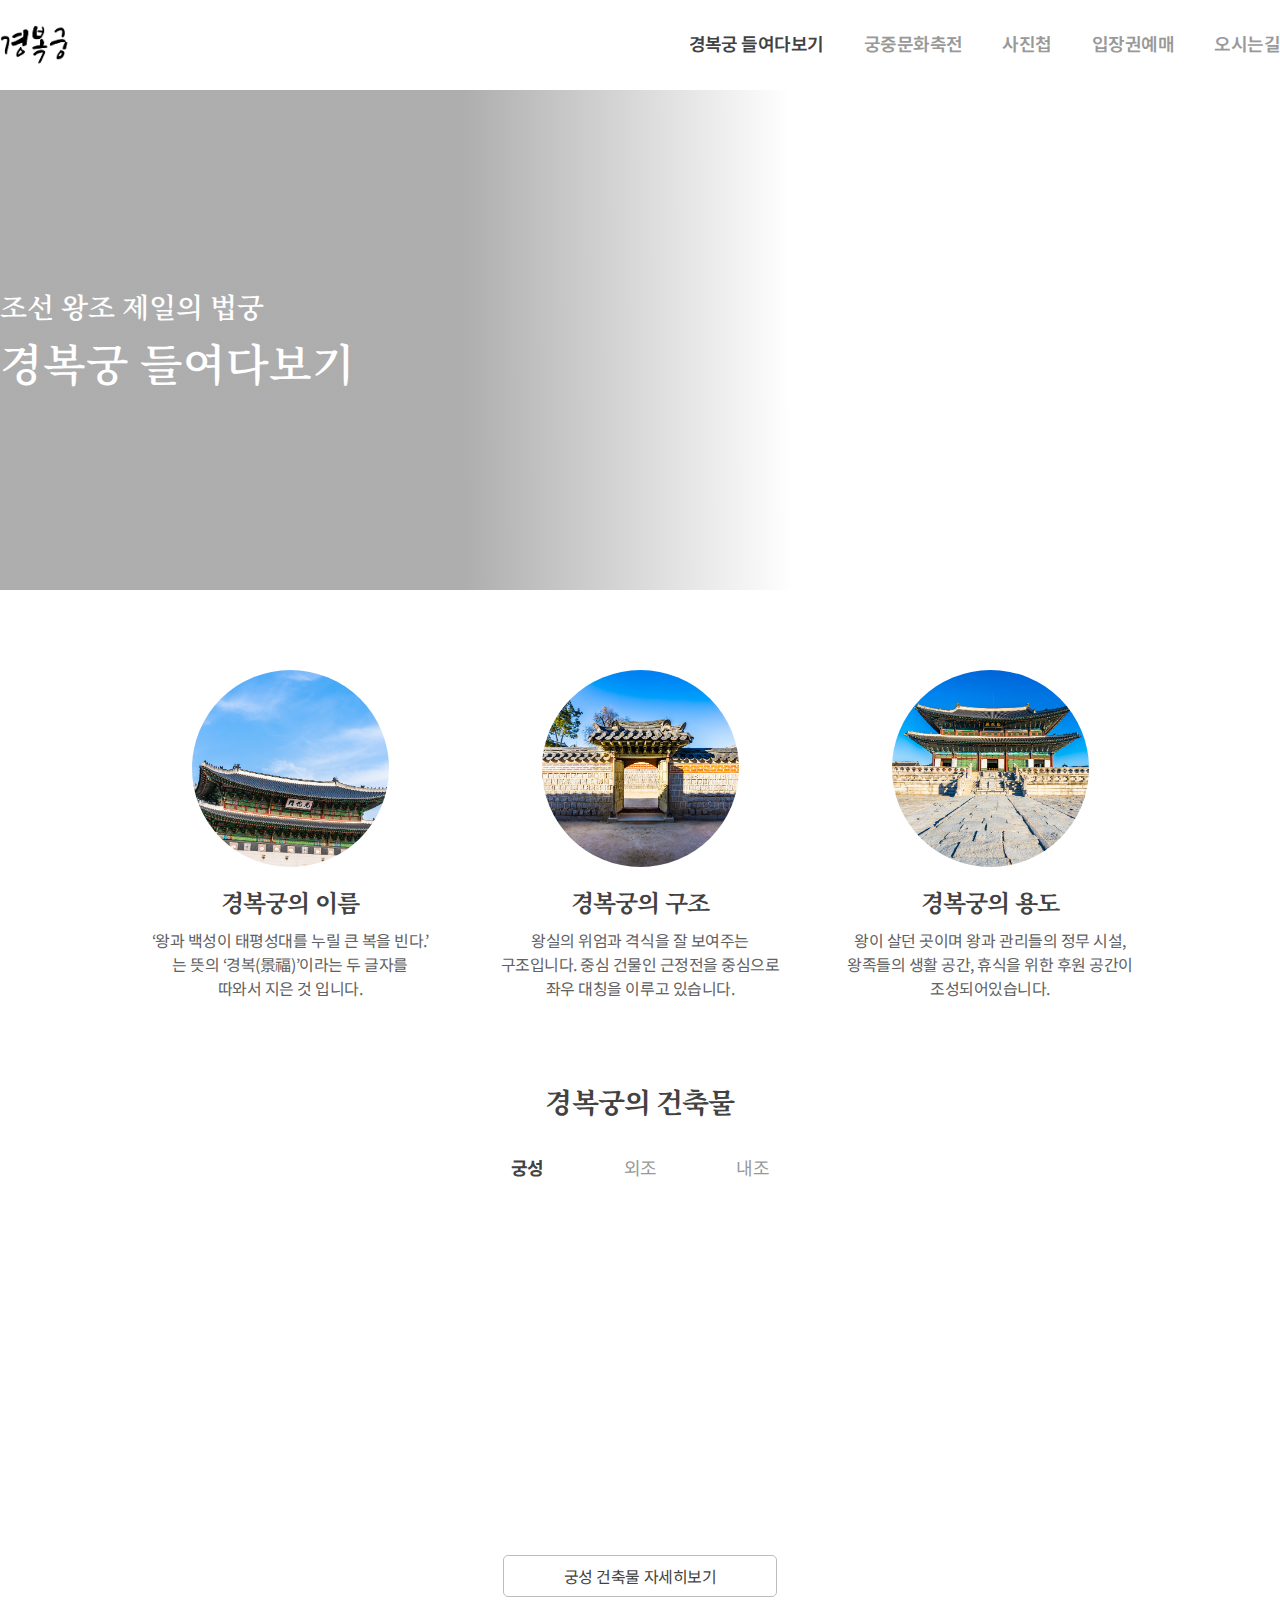
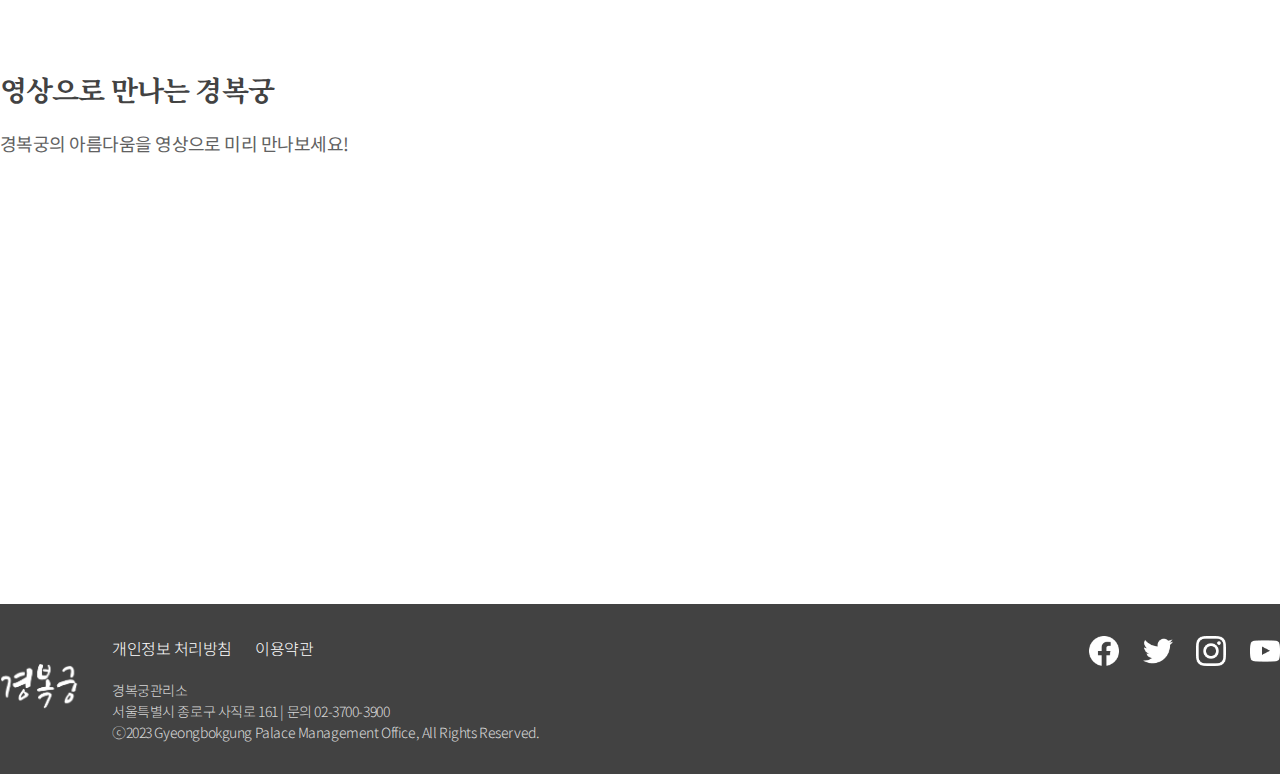
<file: 02.html>
<!DOCTYPE html>
<html lang="en">
<head>
    <meta charset="UTF-8">
    <meta http-equiv="X-UA-Compatible" content="IE=edge">
    <meta name="viewport" content="width=device-width, initial-scale=1.0">
    <title>경복궁 들여다보기</title>
    <link rel="stylesheet" href="style2.css">
    <link rel="stylesheet" href="https://cdnjs.cloudflare.com/ajax/libs/font-awesome/6.2.0/css/all.min.css" integrity="sha512-xh6O/CkQoPOWDdYTDqeRdPCVd1SpvCA9XXcUnZS2FmJNp1coAFzvtCN9BmamE+4aHK8yyUHUSCcJHgXloTyT2A==" crossorigin="anonymous" referrerpolicy="no-referrer" />
    <script src="https://code.jquery.com/jquery-3.6.1.min.js" integrity="sha256-o88AwQnZB+VDvE9tvIXrMQaPlFFSUTR+nldQm1LuPXQ=" crossorigin="anonymous"></script>
</head>
<body>
    <div class="flex-container">
        <div id="header">
            <div class="nav">
                <a class="logo" href="index.html"><img src="images/로고검정.png" alt="" width="70px"></a>
                <ul class="navi">
                    <li class="in"><a href="02.html">경복궁 들여다보기</a></li>
                    <li><a href="05.html">궁중문화축전</a></li>
                    <li><a href="#">사진첩</a></li>
                    <li><a href="04.html">입장권예매</a></li>
                    <li><a href="#">오시는길</a></li>
                </ul>
            </div>
        </div>
        <div id="headerimg">
            <div class="background"></div>
            <div class="headertext">
                <p>조선 왕조 제일의 법궁</p>
                <h2>경복궁 들여다보기</h2>
            </div>
        </div>
    
        <div id="see1">
            <div class="content1">
                <img src="images/01.jpg" alt="" width="197px" height="197px">
                <h2>경복궁의 이름</h2>
                <p>‘왕과 백성이 태평성대를 누릴 큰 복을 빈다.’<br>는 뜻의 ‘경복(景福)’이라는 두 글자를<br>따와서 지은 것 입니다.</p>
            </div>
            <div class="content1">
                <img src="images/02.jpg" alt="" width="197px" height="197px">
                <h2>경복궁의 구조</h2>
                <p>왕실의 위엄과 격식을 잘 보여주는<br>구조입니다. 중심 건물인 근정전을 중심으로<br>좌우 대칭을 이루고 있습니다.</p>
            </div>
            <div class="content1">
                <img src="images/03.jpg" alt="" width="197px" height="197px">
                <h2>경복궁의 용도</h2>
                <p>왕이 살던 곳이며 왕과 관리들의 정무 시설,<br>왕족들의 생활 공간, 휴식을 위한 후원 공간이<br>조성되어있습니다.</p>
            </div>
        </div>
    
        <div id="see2">
            <h2>경복궁의 건축물</h2>
            <ul class="see2_li">
                <li class="one">궁성</li>
                <li class="two">외조</li>
                <li class="three">내조</li>
            </ul>
            <div class="see2content">
                <div class="tabbox tabon">
                    <div class="on">
                        <div class="see2contentbox img1">
                            <p>광화문</p>
                        </div>
                        <div class="see2contentbox img2">
                            <p>건춘문</p>
                        </div>
                        <div class="see2contentbox img3">
                            <p>영추문</p>
                        </div>
                        <div class="see2contentbox img4">
                            <p>신무문</p>
                        </div>
                        <div class="see2contentbox img5">
                            <p>동십자각</p>
                        </div>
                    </div>
                </div>
                <div class="tabbox">
                    <div class="on">
                        <div class="see2contentbox img6">
                            <p>흥례문</p>
                        </div>
                        <div class="see2contentbox img7">
                            <p>근정전</p>
                        </div>
                        <div class="see2contentbox img8">
                            <p>영제교</p>
                        </div>
                        <div class="see2contentbox img9">
                            <p>수정전</p>
                        </div>
                        <div class="see2contentbox img10">
                            <p>만춘전</p>
                        </div>
                    </div>
                </div>
                <div class="tabbox">
                    <div class="on">
                        <div class="see2contentbox img11">
                            <p>강녕전</p>
                        </div>
                        <div class="see2contentbox img12">
                            <p>교태전</p>
                        </div>
                        <div class="see2contentbox img13">
                            <p>응지당</p>
                        </div>
                        <div class="see2contentbox img14">
                            <p>흠경각</p>
                        </div>
                        <div class="see2contentbox img15">
                            <p>자경전</p>
                        </div>
                    </div>
                </div>
                
            </div>
            <div class="seemore">
                <a href="03.html">궁성 건축물 자세히보기</a>
            </div>
            
        </div>
    
         
    
        <div id="see3">
            <h2>영상으로 만나는 경복궁</h2>
            <p>경복궁의 아름다움을 영상으로 미리 만나보세요!</p>
            <div class="youtube">
                <iframe width="620" height="347" src="https://www.youtube.com/embed/yZeNfaIK7Nw" title="YouTube video player" frameborder="0" allow="accelerometer; autoplay; clipboard-write; encrypted-media; gyroscope; picture-in-picture" allowfullscreen></iframe>
                <iframe width="620" height="347" src="https://www.youtube.com/embed/jg0x7bIyl4w" title="YouTube video player" frameborder="0" allow="accelerometer; autoplay; clipboard-write; encrypted-media; gyroscope; picture-in-picture" allowfullscreen></iframe>
            </div>
        </div>
    
        <div id="footer">
            <div class="footercontent">
                <div class="footer1">
                    <div class="logo"><a href="#"><img src="images/로고흰색.png" alt="" width="80px"></a></div>
                    <div class="footertext">
                        <p class="text1">
                            <a href="#">개인정보 처리방침</a>
                            <a href="#">이용약관</a>
                        </p>
                        <p class="text2">
                            경복궁관리소<br>서울특별시 종로구 사직로 161 | 문의 02-3700-3900<br>ⓒ2023 Gyeongbokgung Palace Management Office, All Rights Reserved.
                        </p>
                    </div>
                </div>
                <div class="sns">
                    <a href="https://www.facebook.com/GyeongbokgungPalace.official/" target="_blank"><img src="images/Facebook - Negative.png" alt="" width="30px" height="30px"></a>
                    <a href="https://twitter.com/royalpalacego?ref_src=twsrc%5Egoogle%7Ctwcamp%5Eserp%7Ctwgr%5Eauthor" target="_blank"><img src="images/Twitter - Negative.png" alt="" width="30px" height="30px"></a>
                    <a href="https://www.instagram.com/gyeongbokgung_palace_official/" target="_blank"><img src="images/Instagram - Negative.png" alt="" width="30px" height="30px"></a>
                    <a href="https://www.youtube.com/@cha_pr" target="_blank"><img src="images/YouTube - Negative.png" alt="" width="30px" height="30px"></a>
                </div>
            </div>
        </div>
    
    </div>
    <script type="text/javascript">
(function(w, d, a){
    w.__beusablerumclient__ = {
        load : function(src){
            var b = d.createElement("script");
            b.src = src; b.async=true; b.type = "text/javascript";
            d.getElementsByTagName("head")[0].appendChild(b);
        }
    };w.__beusablerumclient__.load(a + "?url=" + encodeURIComponent(d.URL));
})(window, document, "//rum.beusable.net/load/b221212e002336u438");
</script>
</body>

<script>
    $(function(){
       $(".see2_li li").click(function(){
            let idx = $(this).index();
            $(".see2_li li").removeClass("one")
            $(".see2_li li").eq(idx).addClass("one");
            $(".see2content > div").hide();
            $(".see2content > div").eq(idx).show();
       })

       $('.one').click(function(){
            $('.seemore a').text('궁성 건축물 자세히보기')
       })
       $('.two').click(function(){
            $('.seemore a').text('외조 건축물 자세히보기')
       })
       $('.three').click(function(){
            $('.seemore a').text('내조 건축물 자세히보기')
       })
    })
// </script>
</html>
</file>
<file: style2.css>
@import url('https://fonts.googleapis.com/css2?family=Noto+Sans+KR:wght@300;400;500;600;700&family=Noto+Serif+KR:wght@400;500;600;700&display=swap');
*{
    margin: 0;
    padding: 0;
    box-sizing: border-box;
    letter-spacing: -0.03em;
    line-height: 150%; 
}
html{
    height: 100%;
}
body{
    height: 100%;
    font-family: 'Noto Sans KR', sans-serif;
}
.nav{
    max-width: 1280px;
    min-width: 800px;
    height: 90px;
    margin-right: auto;
    margin-left: auto;
    display: flex;
    align-items: center;
    justify-content: space-between;
}

.navi{
    list-style: none;
    display: flex;
    gap: 40px;
    
}

.navi a{
    text-decoration: none;
    color: #999999;
    font-weight: 600;
    font-size: 18px;
}

.navi a:hover{
    color: #424242;
}

.navi .in a{
    color: #424242;
}

.navi a:after {
    display:block;
    content: '';
    border-bottom: solid 3px #424242;  
    transform: scaleX(0);  
    transition: transform 250ms ease-in-out;
}

.navi a:hover:after{
    transform: scaleX(1);
    transform-origin: 0% 50%;
}

#headerimg{
    width: 100%;
    height: 500px;
    background-image: url(https://blog.kakaocdn.net/dn/t5sIV/btq5qV77Q8K/lj8FsxAWdJ0knwVlTzvcEk/img.jpg);
    background-position: center center;
    background-repeat: no-repeat;
    background-size: cover;
    display: flex;
    align-items: center;
    margin-bottom: 80px;
    position: relative;
}

#headerimg .background{
    width: 100%;
    height: 100%;
    top: 0;
    left: 0;
    position: absolute;
    background: linear-gradient(89.77deg, rgba(51, 51, 51, 0.4) 36.1%, rgba(0, 0, 0, 0) 61.76%);
}



.headertext{
    width: 1280px;
    margin-left: auto;
    margin-right: auto;
    color: #fff;
    font-family: 'Noto Serif KR', serif;
    line-height: normal;
    letter-spacing: normal;
    z-index: 9;
}

.headertext p{
    font-size: 28px;
    font-weight: 600;
    margin-bottom: 4px;
    line-height: normal;
    letter-spacing: normal;
}

.headertext h2{
    font-size: 44px;
    font-weight: 600; 
    line-height: normal;
    letter-spacing: normal;
}

.content1 img{
    object-fit: cover;
    border-radius: 50%;
    margin-bottom: 12px;
}

.content1{
    text-align: center;
}
#see1{
    max-width: 1200px;
    min-width: 800px;
    margin-left: auto;
    margin-right: auto;
    display: flex;
    justify-content: space-between;
    margin-bottom: 80px;
}

.content1 p{
    width: 350px;
    font-size: 16px;
    color: #616161;
    font-weight: 400;
}

.content1 h2{
    font-family: 'Noto Serif KR', serif;
    font-size: 24px;
    font-weight: 700;
    color: #424242;
    margin-bottom: 8px;
}

/* 건축물 */
#see2 h2{
    font-size: 28px;
    font-weight: 700;
    font-family: 'Noto Serif KR', serif;
    text-align: center;
    color: #424242;
    margin-bottom: 32px;
}

#see2 ul{
    list-style: none;
    display: flex;
    gap: 80px;
    justify-content: center;
    margin-bottom: 40px;
}

.see2_li li{
    font-size: 18px;
    color: #999999;
    font-weight: 400;
    transition: all 0.3s ease-in-out;
    cursor: pointer;
}

.see2_li .one{
    color: #424242;
    font-weight: 700;
    

}

.see2_li li:hover{
    color: #424242;
    font-weight: 700;
}
.see2_li li:after {
    display:block;
    content: '';
    border-bottom: solid 3px #424242;  
    transform: scaleX(0);  
    transition: transform 250ms ease-in-out;
}

.see2_li li:hover:after{
    transform: scaleX(1);
    transform-origin: 0% 50%;
}

/* 경복궁의 건축물 */

#see2{
    margin-bottom: 80px;
    width: 1280px;
    margin-right: auto;
    margin-left: auto;
    
}
.see2content{
    width: 1280px;
    margin-left: auto;
    margin-right: auto;
    height: 300px;
    margin-bottom: 40px;
    clear: both;
}
.seemore a{
    text-decoration: none;
    color: #424242;
    padding: 8px 60px;
    border: 1px solid #bdbdbd;
    border-radius: 5px;
    font-size: 16px;
    transition: all 0.3s ease-in-out;
}

.seemore a:hover{
    text-decoration: none;
    color: #fff;
    padding: 8px 60px;
    border-radius: 5px;
    font-size: 16px;
    background-color: #424242;
}

.seemore{
    text-align: center;
}

.on{
    display: flex;
    width: 100%;
    height: 300px;
}

.tabbox{
    display: none;
}

.tabbox.tabon{
    display: block;
}

.see2contentbox{
    flex-grow: 1;
    background-position: center center;
    background-size: cover;
    background-repeat: no-repeat;
    display: flex;
    position: relative;

    transition: flex-grow .3s ease-in-out;
}

.see2contentbox:hover{
    flex-grow: 2;
}
.see2content .img1{
    background-image: url(https://img.freepik.com/free-photo/gyeongbokgung-palace_74190-3223.jpg?w=1060&t=st=1670343464~exp=1670344064~hmac=047591d370b6a4c5a02c1bcc449a9e0b2d301311e46d77b654992443083da9ff);
}
.see2content .img2{
    background-image: url(https://w.namu.la/s/[base64]);
}

.see2content .img3{
    background-image: url(https://lh3.googleusercontent.com/p/AF1QipNijO3kmWbHYmIszmBWEmyAAYAaNblQN7R3auRR=s1360-w1360-h1020);
}

.see2content .img4{
    background-image: url(https://t1.daumcdn.net/cfile/tistory/16067F434F4A20EA17);
}

.see2content .img5{
    background-image: url(https://www.kogl.or.kr/upload_recommend/%ec%a7%80%ec%97%ad%eb%b3%84%ea%b4%80%ea%b4%91%ec%a7%80/%ec%84%9c%ec%9a%b8%ed%8a%b9%eb%b3%84%ec%8b%9c/%ec%a2%85%eb%a1%9c/thumb_%eb%8f%99%ec%8b%ad%ec%9e%90%ea%b0%81_002.jpg);
}

/* .layer{
    position: absolute;
    width: 100%;
    height: 100%;
    background-color: rgba(0, 0, 0, .3);
    opacity: 0;
    transition: all .3s ease-in-out;
} */

.see2contentbox p{
    width: 100%;
    background-color: rgba(0, 0, 0, 0.5);
    color: #fff;
    position: absolute;
    bottom: 0;
    left: 0;
    padding: 8px 16px;
    font-size: 16px;
    font-weight: 600;
    font-family: 'Noto Serif KR', serif;
    opacity: 0;
    transition: all .3s ease-in-out;
    letter-spacing: normal;
}

.see2contentbox:hover p{
    opacity: 1;
}


.see2content .img6{
    background-image: url(https://t1.daumcdn.net/cfile/blog/2758804B57E213862F);
}
.see2content .img7{
    background-image: url(https://upload.wikimedia.org/wikipedia/commons/0/06/%EA%B2%BD%EB%B3%B5%EA%B6%81_%EA%B7%BC%EC%A0%95%EC%A0%84%28%E5%8B%A4%E6%94%BF%E6%AE%BF%29.jpg);
}

.see2content .img8{
    background-image: url(https://w.namu.la/s/[base64]);
}

.see2content .img9{
    background-image: url(https://upload.wikimedia.org/wikipedia/commons/5/56/%EA%B2%BD%EB%B3%B5%EA%B6%81_%EC%88%98%EC%A0%95%EC%A0%84_%EC%A0%84%EA%B2%BD.jpg);
}

.see2content .img10{
    background-image: url(https://t1.daumcdn.net/cfile/tistory/1551F4444F7B5A7420);
}


.see2content .img11{
    background-image: url(https://w.namu.la/s/8f92552c1842ba68533d9be3dbd1e0fd30acf4afd418d11ce911fbcacc727063fbb82df9949f0f23714e7167ace0e9704f5b1687a7c6d179b9cc47c3079ba6c354563664850dc83b7e58ebe8b96dfb73888b3f9fcb5ab912542a2bd37322f2f6);
}
.see2content .img12{
    background-image: url(https://upload.wikimedia.org/wikipedia/commons/0/01/Gyeongbokgung-KyoTaeJeon.JPG);
}
.see2content .img13{
    background-image: url(https://mblogthumb-phinf.pstatic.net/MjAxNjEyMDZfMTMx/MDAxNDgwOTk1MTg5Mjk5.fnOIqAWuL86ITttIkjzr31GM8fEGJ8_EgcyDA8x5MOog.Jf7IT1wsz-UmXPaIlNuCUEaVVycBl8T_geVxPvf6GJsg.JPEG.hanmun2014/9%EC%9D%91%EC%A7%80%EB%8B%B9_%2814%29.jpg?type=w800);
}
.see2content .img14{
    background-image: url(http://heritage.go.kr/gung/gogung1/images/ic-g39.jpg);
}
.see2content .img15{
    background-image: url(https://upload.wikimedia.org/wikipedia/commons/thumb/b/bf/Jagyeongjeon.JPG/1200px-Jagyeongjeon.JPG);
}



/* 영상 */
#see3{
    width: 1280px;
    margin-left: auto;
    margin-right: auto;
    margin-bottom: 80px;
}

#see3 h2{
    font-size: 28px;
    font-weight: 700;
    font-family: 'Noto Serif KR', serif;
    color: #424242;
    margin-bottom: 20px;
}

#see3 p{
    font-size: 18px;
    font-weight: 400;
    color: #616161;
    margin-bottom: 20px;
}

.youtube{
    display: flex;
    justify-content: space-between;
}

/* 푸터 */
.flex-container{
    display: flex;
    flex-direction: column;
    min-height: 100%;
}

#footer{
    width: 100%;
    height: 170px;
    background-color: #424242;
    margin-top: auto;
    display: flex;
    
    align-items: center;
}
.footer1{
    display: flex;
}

.logo{
    display: flex;
    align-items: center;
    margin-right: 32px;
}
.footercontent{
    display: flex;
    width: 1280px;
    margin-left: auto;
    margin-right: auto;
    justify-content: space-between;
}

.text1 a{
    text-decoration: none;
    color: #fff;
    font-size: 16px;
    font-weight: 300;
    
}

.text1{
    margin-bottom: 20px;
}

.text1 a:nth-child(2){
    margin-left: 20px;
    
}

.sns a:not(:last-child){
    margin-right: 20px;
}

.text2{
    font-size: 14px;
    font-weight: 300;
    color: rgba(255, 255, 255, 0.8);
}
</file>
